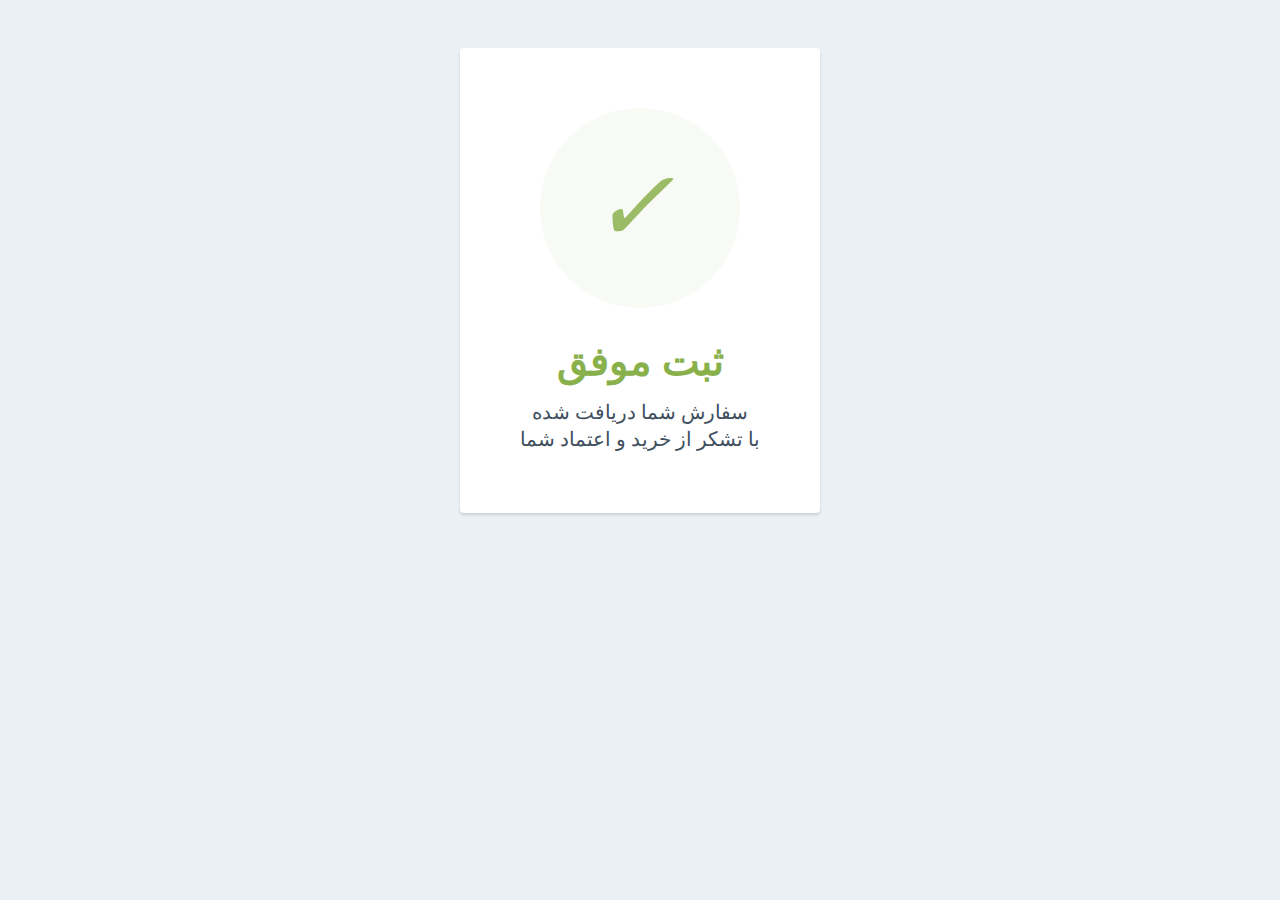
<file: LandingPage/Copmleted/completed.html>
<!DOCTYPE html>
<html lang="en">
  <head>
    <title>ثبت موفق</title>
    <meta name="viewport" content="width=device-width, initial-scale=1" />
    <link rel="stylesheet" href="../Copmleted/completed.css" />
    <link href="https://fonts.googleapis.com/css?family=Nunito+Sans:400,400i,700,900&display=swap" rel="stylesheet">

  </head>
  <body>
    <section>
    
        <div class="card">
        <div style="border-radius:200px; height:200px; width:200px; background: #F8FAF5; margin:0 auto;">
          <i class="checkmark">✓</i>
        </div>
          <h1>ثبت موفق</h1> 
          <p>سفارش شما دریافت شده <br/> با تشکر از خرید و اعتماد شما</p>
        </div>
   
    </section>
  </body>
</html>
</file>
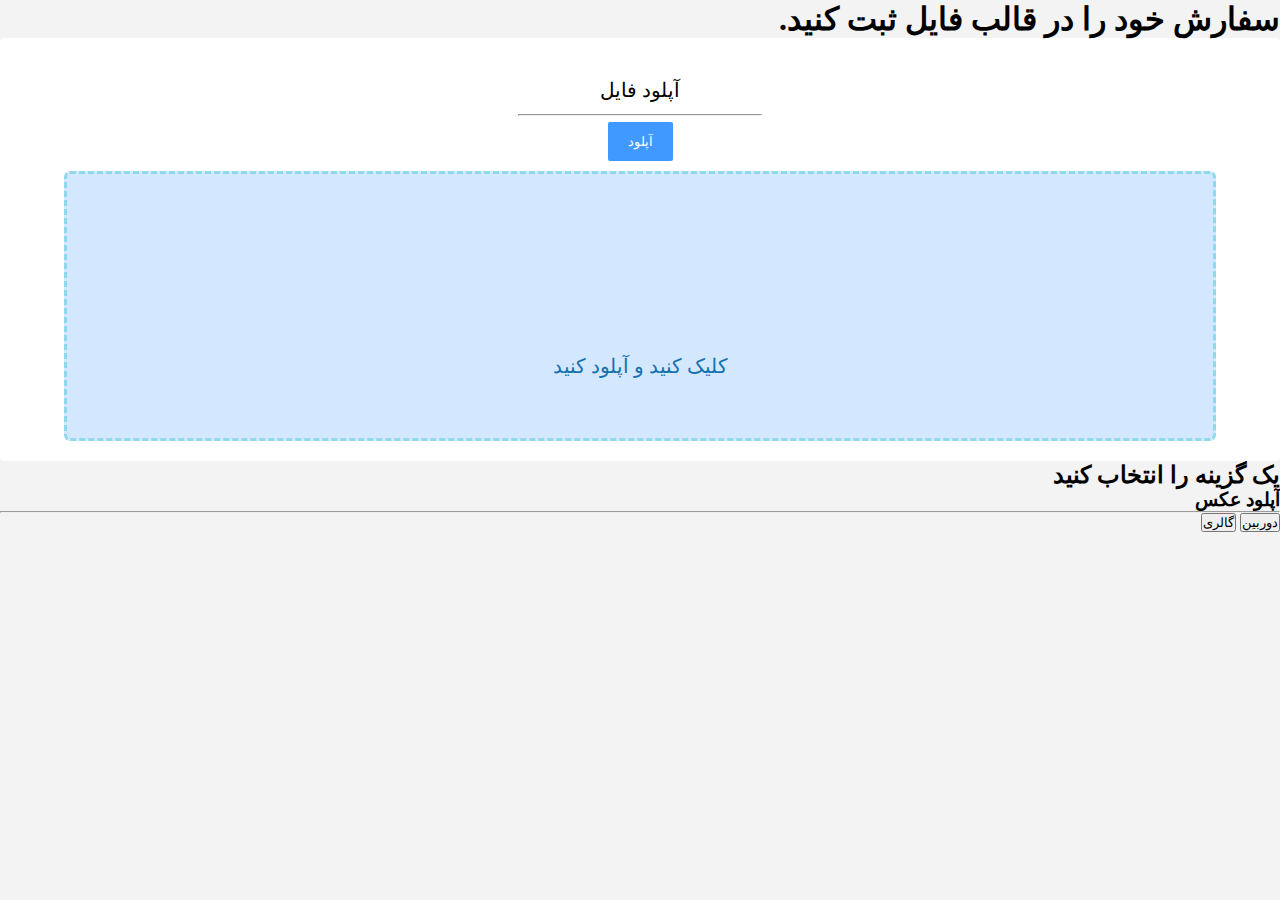
<file: LandingPage/Uploader/img.html>
<!DOCTYPE html>
<html lang="fa" dir="rtl">
  <head>
    <meta charset="UTF-8" />
    <meta name="viewport" content="width=device-width, initial-scale=1.0" />
    <link rel="stylesheet" href="../Uploader/img.css" />
    <title>ارسال عکس</title>
  </head>

  <body>
    <section>
     
        <h1>سفارش خود را در قالب فایل ثبت کنید.</h1>
    <div class="content">
      <div class="file-upload-wrapper">
        <div class="file-upload-wrapper-title">
          <h4>آپلود فایل</h4>
          <hr />
          <button class="file-upload-wrapper-title__btn">آپلود</button>
        </div>
        <div class="box-fileupload">
          <input
            type="file"
            id="fileId"
            class="file-upload-input"
            name="files"
            multiple
          />
          <label for="fileId" class="file-upload-btn"></label>
          <p class="box-fileupload__lable">کلیک کنید و آپلود کنید</p>
        </div></div></div>
             <!--image-->
      <h2>یک گزینه را انتخاب کنید</h2>
      <div class="recorder">
        <div class="title">
          <h3>آپلود عکس</h3>
          <hr class="space" />
        </div>
        <div class="box-fileupload-">
      <button type="submit" class="camera">دوربین</button>
      <button type="submit" class="gallery">گالری</button> 


          </div>
        
        </div>
      </div>
    </section>

  </body>
</html>
</file>
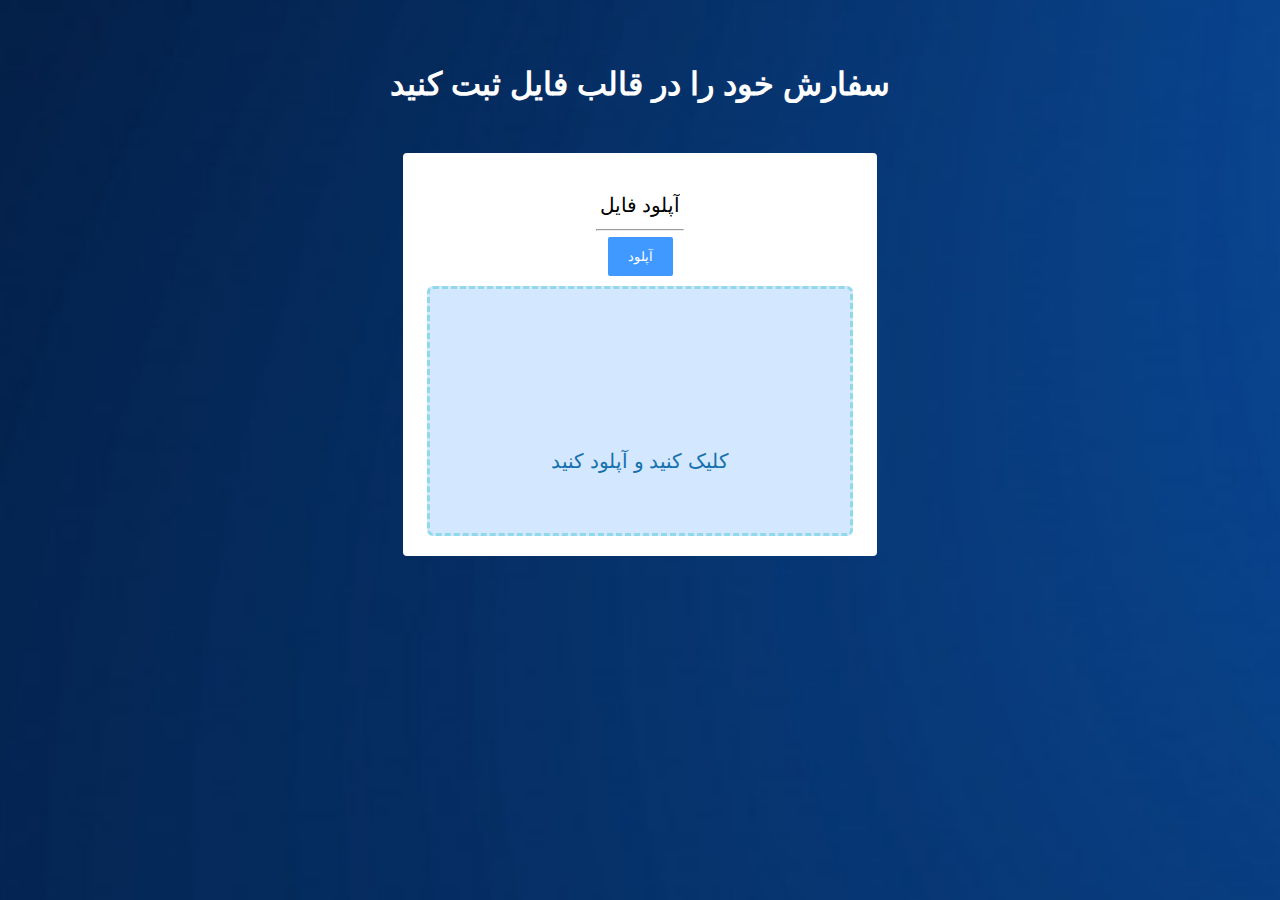
<file: LandingPage/Uploader/microphone.html>
<!DOCTYPE html>
<html lang="fa" dir="rtl">
  <head>
    <meta charset="UTF-8" />
    <meta name="viewport" content="width=device-width, initial-scale=1.0" />
    <link rel="stylesheet" href="../Uploader/microphone.css" />
    <title>ارسال صدا</title>
  </head>

  <body>
    <section>
      <h1>سفارش خود را در قالب فایل ثبت کنید</h1>
      <div class="content">
        <div class="file-upload-wrapper">
          <div class="file-upload-wrapper-title">
            <h4>آپلود فایل</h4>
            <hr />
            <button class="file-upload-wrapper-title__btn">آپلود</button>
          </div>
          <div class="box-fileupload">
            <input
              type="file"
              id="fileId"
              class="file-upload-input"
              name="files"
              multiple
            />
            <label for="fileId" class="file-upload-btn"></label>
            <p class="box-fileupload__lable">کلیک کنید و آپلود کنید</p>
          </div>
        </div>
      </div>

      <!--recorder-->
      <h2>صدای خود را ظبط کنید.</h2>
      <div class="recorder">
        <div class="title">
          <h3>آپلود صدا</h3>
          <hr class="space" />
        </div>
        <div class="box-fileupload-">
          <button class="record_btn" id="button"><img src="../assets/svg/microphone_1082810.svg" alt=""></button>
          <p id="msg_box">کلیک کنید</p>
        </div>
      </div>
    </section>
  </body>
</html>
</file>
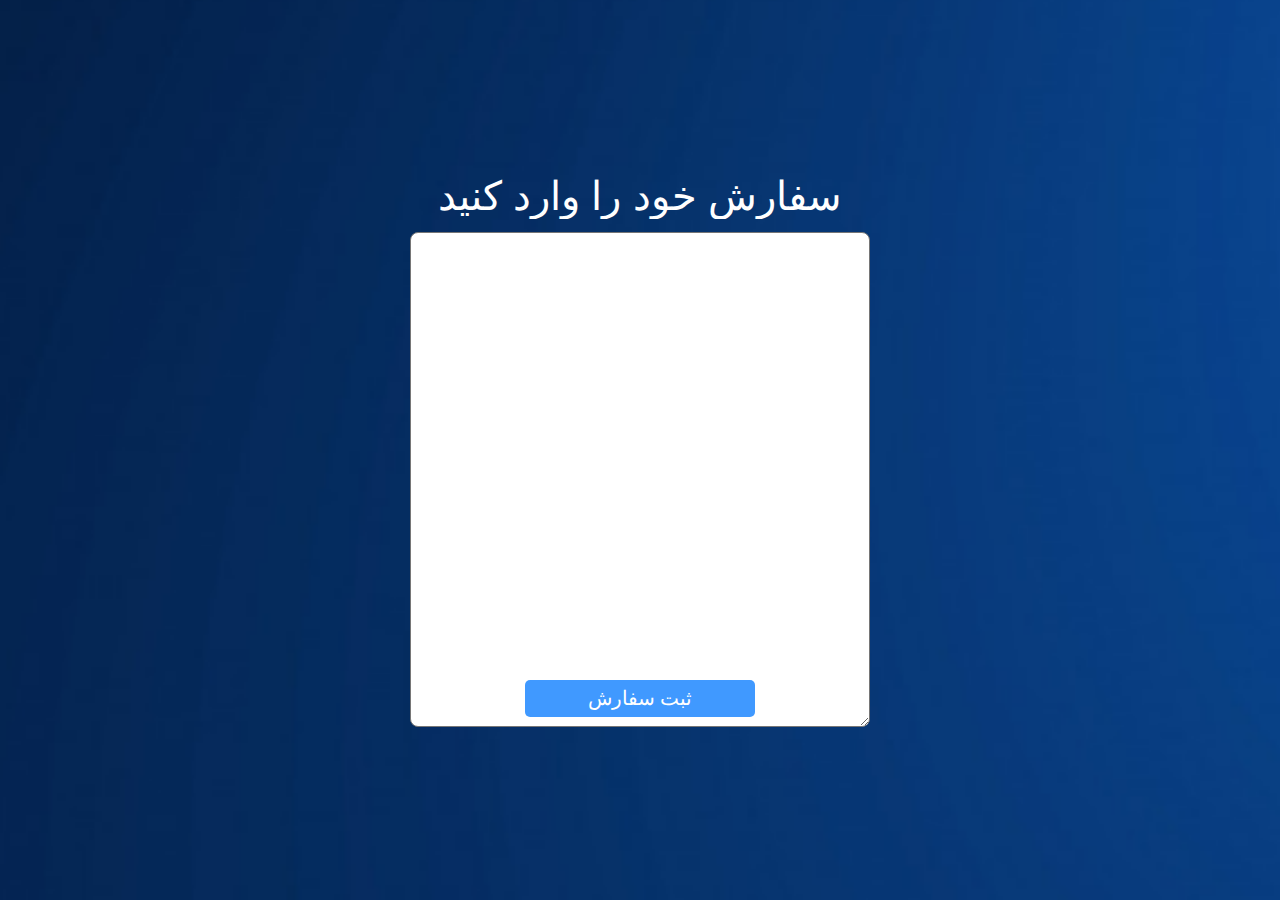
<file: LandingPage/Uploader/text.html>
<!DOCTYPE html>
<html lang="en">
  <head>
    <meta charset="UTF-8" />
    <meta name="viewport" content="width=device-width, initial-scale=1.0" />
    <link rel="stylesheet" href="../Uploader/text.css" />
    <title>ارسال متن</title>
  </head>
  <body>
    <section>
      <h1>سفارش خود را وارد کنید</h1>
      <div class="text-container">
        <textarea
          placeholder="...متن خود را وارد کنید"
          class="form-control textarea"
          id="mybox"
          rows="18"
          cols="40"
        >
        </textarea>
        <button class="btn btn-primary my-4 convert">ثبت سفارش</button>
      </div>
    </section>
  </body>
</html>
</file>
<file: LandingPage/Copmleted/completed.css>
body {
  display: flex;
  text-align: center;
  justify-content: center;
  padding: 40px 0;
  background: #ebf0f5;
}
h1 {
  color: #88b04b;
  font-family: "Nunito Sans", "Helvetica Neue", sans-serif;
  font-weight: 900;
  font-size: 40px;
  margin-bottom: 10px;
}
p {
  color: #404f5e;
  font-family: "Nunito Sans", "Helvetica Neue", sans-serif;
  font-size: 20px;
  margin: 0;
}
i {
  color: #9abc66;
  font-size: 100px;
  line-height: 200px;
  margin-left: -15px;
}
.card {
  background: white;
  padding: 60px;
  border-radius: 4px;
  box-shadow: 0 2px 3px #c8d0d8;
  display: inline-block;
  margin: 0 auto;
}
</file>
<file: LandingPage/Uploader/img.css>
html {
  width: 100%;
  height: 100%;
}
body {
  background: #f3f3f3;
  width: 100%;
  height: 100%;
}
* {
  margin: 0;
  padding: 0;
  box-sizing: border-box;
}
ul{
  list-style: none;
}
.file-upload-wrapper {
  width: 60%;
  height: 100%;
  margin: 0 auto;
  display: flex;
  justify-content: center;
  align-items: center;
}
.box-fileupload {
  background: #d3e7ff;
  width: 80%;
  padding: 50px;
  border: 2px dashed #a9e4f1;
  border-radius: 3px;
}

html {
  width: 100%;
  height: 100%;
}
body {
  background: #f3f3f3;
  width: 100%;
  height: 100%;
}
* {
  margin: 0;
  padding: 0;
}
ul{
  list-style: none;
}
.maincontent {
  max-width: 1080px;
  margin: 0 auto;
  padding: 50px 0;
}
.file-upload-wrapper {
  width: 100%;
  margin: 0 auto;
  display: flex;
  justify-content: center;
  align-items: center;
  flex-flow: column;
  background: #fff;
  padding: 20px 0;
  border-radius: 4px;
}
.box-fileupload {
  background: #d3e7ff;
  width: 90%;
  padding: 50px;
  border: 3px dashed #8fd9ea;
  border-radius: 6px;
  display: flex;
  justify-content: center;
  align-items: center;
  flex-flow: column;
}
.file-upload-input {
  display: none;
}
label.file-upload-btn {
  width: 182px;
  height: 120px;
  background-image: url(http://www.pngall.com/wp-content/uploads/2/Upload-PNG-Image-File.png);
  background-size: cover;
  background-position: center center;
  background-origin: border-box;
  background-repeat: no-repeat;
}
.image-previwe {
  width: 90%;
  height: auto;
  display: flex;
  flex-flow: wrap;
  justify-content: center;
  align-items: center;
}
.image-previwe__image {
  min-width: 129px;
  min-height: 130px;
  border: 2px solid #5c8ac3;
  border-radius: 5px;
  overflow: hidden;
  background-size: cover;
  background-repeat: no-repeat;
  margin: 10px;
  position: relative;
  -webkit-box-shadow: 0 13px 6px -8px rgba(0, 0, 0, 0.3),
  0 0 4px 0 rgba(0, 0, 0, 0.3);
  box-shadow: 0 13px 6px -8px rgba(0, 0, 0, 0.3),
  0 0 4px 0 rgba(0, 0, 0, 0.3);
  border-radius: 5px;

}
.image-previwe__delete-btn {
  width: 25px;
  height: 25px;
  background: #000000ab;
  color: #fff;
  border-radius: 28px;
  font-size: 15px;
  display: flex;
  justify-content: center;
  align-items: center;
  position: absolute;
  top: 5px;
  left: 5px;
  cursor: pointer;
  z-index: 2;
}
.image-previwe__delete-btn::before,
.image-previwe__delete-btn::after {
  content: "";
  display: block;
  width: 56%;
  height: 2px;
  background: #fff;
  position: absolute;
}
.image-previwe__delete-btn::after {
  transform: rotate(43deg);
}
.image-previwe__delete-btn::before {
  transform: rotate(-40deg);
}
.image-previwe__hover {
  background: #0000008f;
  color: #fff;
  display: inline-flex;
  width: 100%;
  height: 100%;
  position: absolute;
  z-index: 1;
  justify-content: center;
  align-items: center;
  opacity: 0;
  transition: all .4s;
  left: 0;
  right: 0;
  top: 0;
  box-sizing: border-box;
  text-align: center;
}
.image-previwe__hover p{
  font-size: 13px;
  width: 100%;
  padding: 10px;
  word-wrap: break-word;
}
.image-previwe__hover:hover,
.image-previwe__close-btn:hover {
  opacity: 1;
}
.file-upload-wrapper-title {
  width: 92%;
  min-height: 50px;
  padding: 10px;
  box-sizing: border-box;
  display: flex;
  justify-content: center;
  align-items: center;
  flex-flow: column;
}
.file-upload-wrapper-title h4 {
  display: inline-block;
  font-size: 20px;
  padding: 10px 0px 6px 0;
  font-weight: 200;
}
.file-upload-wrapper-title hr {
  width: 21%;
  display: inline-block;
  margin: 6px 0;
}
.file-upload-wrapper-title__btn {
  background-color: #4099ff;
  border-color: #4099ff;
  border: none;
  padding: 12px 20px;
  color: #fff;
  cursor: pointer;
  -webkit-transition: all ease-in 0.3s;
  transition: all ease-in 0.3s;
  border-radius: 2px;
}
.box-fileupload__lable {
  font-size: 20px;
  margin: 10px 0;
  color: #1471ad;
}
</file>
<file: LandingPage/Uploader/microphone.css>
* {
  padding: 0;
  margin: 0;
  box-sizing: border-box;
  font-family: "Gill Sans", "Gill Sans MT", Calibri, "Trebuchet MS", sans-serif;
  overflow: hidden;
}

section {
  text-align: center;
  background-image: url("../assets/images/Capture.PNG");
  background-position: center;
  background-repeat: no-repeat;
  background-size: cover;
  height: 100vh;
}

.content {
  margin-top: 50px;
  display: flex;
  flex-direction: column;
  align-items: center;
  justify-content: center;
}
@media (max-width: 628px) {
  section {
    text-align: center;
    background-image: url("../assets/images/Capture.PNG");
    background-position: center;
    background-repeat: no-repeat;
    background-size: cover;
    display: flex;
    flex-direction: column;
    align-items: center;
    justify-content: flex-start;
  }
  .file-upload-wrapper {
    display: none;
  }
  h1 {
    display: none;
  }
  h2 {
    font-size: 2.5rem;
    font-weight: 400;
    color: #fff;
    font-family: "Gill Sans", "Gill Sans MT", Calibri, "Trebuchet MS",
      sans-serif;
    font-style: normal;
    text-wrap: nowrap;
    margin-bottom: 60px;
    letter-spacing: 2px;
  }

  .recorder {
    display: flex;
    flex-direction: column;
    text-align: center;
    justify-content: center;
    width: 55%;
    height: 50%;
    background-color: #fff;
    border-radius: 4px;
    place-items: center;
  }

  .record_btn {
    width: 100px;
    height: 100px;
    font-family: "Material Icons";
    font-size: 48px;
    color: #4099ff;
    background: none;
    border: 2px solid #4099ff;
    border-radius: 50%;
    cursor: pointer;
    transition: 0.15s linear;
  }

  .record_btn:hover {
    transition: 0.15s linear;
    transform: scale(1.05);
    background-color: #a3e6f58a;
  }

  .record_btn:active {
    background: #f5f5f5;
  }

  .record_btn[disabled] {
    border: 2px solid #ccc;
  }

  .record_btn[disabled]:hover {
    transition: 0.15s linear;
    transform: none;
  }

  .record_btn[disabled]:active {
    background: none;
  }

  .recording {
    animation: recording 2s infinite ease-in-out;
    position: relative;
  }

  .recording:before {
    content: "";
    display: inline-block;
    position: absolute;
    top: 50%;
    left: 50%;
    width: 0px;
    height: 0px;
    margin: 0px;
    border-radius: 50%;
    background: rgba(0, 0, 0, 0.05);
    animation: recording_before 2s infinite ease-in-out;
  }
  #msg_box {
    font-size: 20px;
    margin: 10px 0;
    color: #1471ad;
    letter-spacing: 1px;
  }

  @keyframes recording {
    from {
      transform: scale(1.1);
    }

    50% {
      transform: none;
    }

    to {
      transform: scale(1.1);
    }
  }

  @keyframes recording_before {
    80% {
      width: 200px;
      height: 200px;
      margin: -100px;
      opacity: 0;
    }

    to {
      opacity: 0;
    }
  }
  .box-fileupload- {
    background: #d3e7ff;
    width: 90%;
    padding: 50px;
    border: 2px dashed #a9e4f1;
    border-radius: 5px;
  }
  .title {
    display: flex;
    flex-direction: column;
    align-items: center;
    justify-content: center;
    margin-bottom: 20px;
  }
  h3 {
    display: inline-block;
    font-size: 19px;
    padding: 10px 0px 6px 0;
    font-weight: 200;
  }
  .space {
    width: 100%;
    display: block;
    margin-right: 6px 0;
  }
  img {
    width: 38px;
    filter: hue-rotate(200deg) brightness(100%) contrast(20%);

  }
}

@media (min-width: 628px) {
  .space {
    display: none;
    
  }
  .box-fileupload- {
    display: none;
  }
  #msg_box {
    display: none;
  }
  h2,
  h3 {
    display: none;
  }
  h1 {
    font-size: 2rem;
    font-weight: 800;
    color: #fff;
    font-family: "Gill Sans", "Gill Sans MT", Calibri, "Trebuchet MS",
      sans-serif;
    font-style: normal;
    text-wrap: nowrap;
    margin-top: 65px;
  }

  .box-fileupload {
    background: #d3e7ff;
    width: 80%;
    padding: 50px;
    border: 2px dashed #a9e4f1;
    border-radius: 3px;
  }
  .file-upload-wrapper {
    width: 37%;
    height: 25%;
    display: flex;
    justify-content: center;
    align-items: center;
    flex-flow: column;
    background: #fff;
    padding: 20px 0;
    border-radius: 4px;
    min-width: 300px;
  }
  .box-fileupload {
    background: #d3e7ff;
    width: 90%;
    padding: 50px;
    border: 3px dashed #8fd9ea;
    border-radius: 6px;
    display: flex;
    justify-content: center;
    align-items: center;
    flex-flow: column;
  }
  .file-upload-input {
    display: none;
  }
  label.file-upload-btn {
    width: 152px;
    height: 100px;
    background-image: url(https://www.pngall.com/wp-content/uploads/2/Upload-PNG-Image-File.png);
    background-size: cover;
    background-position: center center;
    background-origin: border-box;
    background-repeat: no-repeat;
  }

  .file-upload-wrapper-title {
    width: 92%;
    min-height: 50px;
    padding: 10px;
    box-sizing: border-box;
    display: flex;
    justify-content: center;
    align-items: center;
    flex-flow: column;
  }
  .file-upload-wrapper-title h4 {
    display: inline-block;
    font-size: 20px;
    padding: 10px 0px 6px 0;
    font-weight: 200;
  }
  .file-upload-wrapper-title hr {
    width: 21%;
    display: inline-block;
    margin: 6px 0;
  }
  .file-upload-wrapper-title__btn {
    background-color: #4099ff;
    border-color: #4099ff;
    border: none;
    padding: 12px 20px;
    color: #fff;
    cursor: pointer;
    -webkit-transition: all ease-in 0.3s;
    transition: all ease-in 0.3s;
    border-radius: 2px;
  }
  .box-fileupload__lable {
    font-size: 20px;
    margin: 10px 0;
    color: #1471ad;
  }
}
</file>
<file: LandingPage/Uploader/text.css>
* {
  padding: 0;
  margin: 0;
  box-sizing: border-box;
  font-family: "Gill Sans", "Gill Sans MT", Calibri, "Trebuchet MS", sans-serif;
  overflow: hidden;
}
body {
}

section {
  text-align: center;
  background-image: url("../assets/images/Capture.PNG");
  background-position: center;
  background-repeat: no-repeat;
  background-size: cover;
  height: 100vh;
  display: flex;
  flex-direction: column;
  align-items: center;
  justify-content: center;
}
h1 {
  font-size: 2.5rem;
  font-weight: 400;
  color: #fff;
  font-family: "Gill Sans", "Gill Sans MT", Calibri, "Trebuchet MS", sans-serif;
  font-style: normal;
  text-wrap: nowrap;
  letter-spacing: -1px;
  margin-bottom: 1%;
}
textarea {
  border-radius: 8px;
  width: 40%;
  height: 100%;
  text-align: center;
  color: #4099ff;
  font-size: 20px;
}
textarea:hover {
  background-color: #eef3f8;
}

.text-container {
  width: 90%;
  height: 55%;
  display: flex;
  flex-direction: column;
  align-items: center;
  justify-content: center;
  position: relative;
}

button {
  position: absolute;
  bottom: 10px;
  background-color: #4099ff;
  border-radius: 5px;
  width: 20%;
  height: 7.5%;
  border: none;
  outline: none;
  cursor: pointer;
  font-size: 20px;
  font-weight: 500;
  color: #fff;
  place-items: center;
}
</file>
